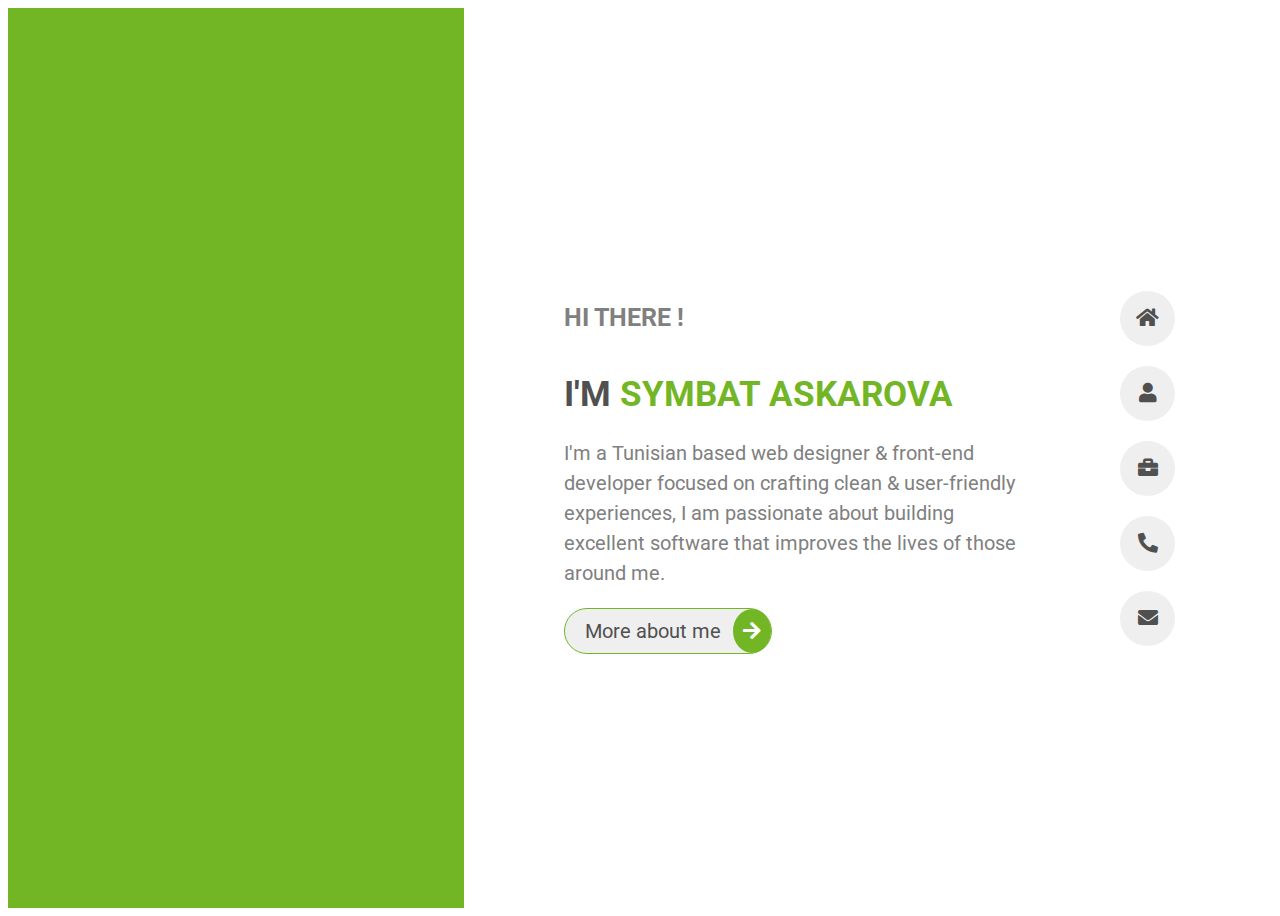
<file: index.html>
<!doctype html>
<html lang="en">
<head>
    <meta charset="UTF-8">
    <meta name="viewport"
          content="width=device-width, user-scalable=no, initial-scale=1.0, maximum-scale=1.0, minimum-scale=1.0">
    <meta http-equiv="X-UA-Compatible" content="ie=edge">
    <title>Document</title>
    <link rel="stylesheet" href="https://cdnjs.cloudflare.com/ajax/libs/font-awesome/5.15.3/css/all.min.css">
    <link rel="preconnect" href="https://fonts.gstatic.com">
    <link href="https://fonts.googleapis.com/css2?family=Roboto:ital,wght@0,100;0,300;0,400;0,500;0,700;0,900;1,100;1,300;1,400;1,500;1,700;1,900&display=swap"
          rel="stylesheet">
    <link rel="stylesheet" href="./style.css">
</head>
<body>
<div class="grid">
    <div class="img_div">

    </div>
    <div class="inner">
        <h5 class="hi">HI THERE !</h5>
        <h1 class="name"><span>I'M</span> SYMBAT ASKAROVA</h1>
        <p class="desc">
            I'm a Tunisian based web designer & front‑end developer focused on crafting clean & user‑friendly
            experiences, I am passionate about building excellent software that improves the lives of those around me.
        </p>
        <button class="btn">More about me <span><i class="fas fa-arrow-right"></i></span></button>
    </div>
    <div class="circle-btn">
        <button class="green-btn">


            <p class="text">Home</p>
            <i class="fas fa-home logo"></i>



        </button>

        <button class="green-btn">


            <p class="text">About</p>
            <i class="fas fa-user logo" style="color: #515050"></i>



        </button>

        <button class="green-btn">
            <p class="text">Portfolio</p>
            <i class="fas fa-briefcase logo"></i>
        </button>
        <button class="green-btn">
            <p class="text">Contacts</p>
            <i class="fas fa-phone-alt logo"></i>
        </button>
        <button class="green-btn">
            <p class="text">Mail</p>
            <i class="fas fa-envelope logo"></i>
        </button>

    </div>
</div>
</body>
</html>
</file>
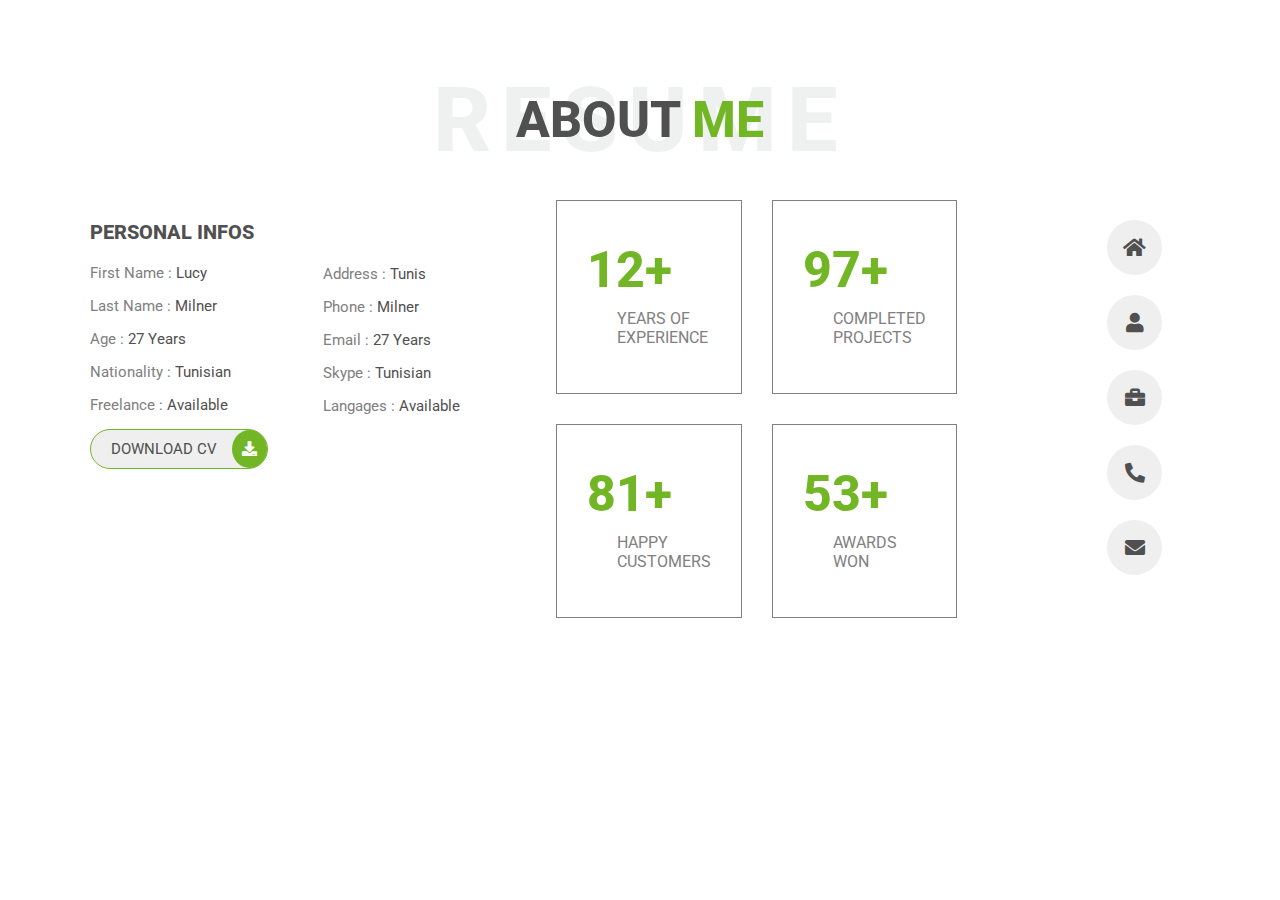
<file: index2.html>
<!doctype html>
<html lang="en">
<head>
    <meta charset="UTF-8">
    <meta name="viewport"
          content="width=device-width, user-scalable=no, initial-scale=1.0, maximum-scale=1.0, minimum-scale=1.0">
    <meta http-equiv="X-UA-Compatible" content="ie=edge">
    <title>Document</title>
    <link rel="preconnect" href="https://fonts.gstatic.com">
    <link rel="stylesheet" href="https://cdnjs.cloudflare.com/ajax/libs/font-awesome/5.15.3/css/all.min.css">
    <link href="https://fonts.googleapis.com/css2?family=Roboto:ital,wght@0,100;0,300;0,400;0,500;0,700;0,900;1,100;1,300;1,400;1,500;1,700;1,900&display=swap"
          rel="stylesheet">
    <link rel="stylesheet" href="./style2.css">
</head>
<body>
<div class="container">
    <div class="wrapper">
        <p class="bg-text">RESUME</p>
        <p class="about-me">ABOUT <span> ME </span></p>
    </div>
    <div class="grid">

        <div class="info">
            <p class="title">
                PERSONAL INFOS
            </p>
            <p class="p-info">First Name : <span>Lucy</span></p>
            <p class="p-info">Last Name : <span>Milner</span></p>
            <p class="p-info">Age : <span>27 Years</span></p>
            <p class="p-info">Nationality : <span>Tunisian</span></p>
            <p class="p-info">Freelance : <span>Available</span></p>
            <form action="./cv/profile.pdf" method="get">
                <button class="btn">DOWNLOAD CV <span><i class="fas fa-download"></i></span></button>
            </form>


        </div>
        <div class="contacts">
            <p>Address : <span> Tunis</span></p>
            <p>Phone : <span>Milner</span></p>
            <p>Email : <span>27 Years</span></p>
            <p>Skype : <span>Tunisian</span></p>
            <p>Langages : <span>Available</span></p>
        </div>
        <div class="left-column">
            <div class="small_grid">
                <div class="col">
                    <p class="col-number">
                        12+
                    </p>
                    <p class="title-column">YEARS OF <br>
                        EXPERIENCE</p>
                </div>
                <div class="col">
                    <p class="col-number">
                        97+
                    </p>
                    <p class="title-column">COMPLETED <br>
                        PROJECTS</p>
                </div>
                <div class="col">
                    <p class="col-number">
                        81+
                    </p>
                    <p class="title-column">HAPPY <br>
                        CUSTOMERS</p>
                </div>
                <div class="col">
                    <p class="col-number">
                        53+
                    </p>
                    <p class="title-column">AWARDS <br>
                        WON</p>
                </div>
            </div>
        </div>

        <div class="circle-btn">
            <button class="green-btn">


                <p class="text">Home</p>
                <i class="fas fa-home logo"></i>



            </button>
            <button class="green-btn">


                <p class="text">About</p>
                <i class="fas fa-user logo"></i>



            </button>
            <button class="green-btn">
                <p class="text">Portfolio</p>
                <i class="fas fa-briefcase logo"></i>
            </button>
            <button class="green-btn">
                <p class="text">Contacts</p>
                <i class="fas fa-phone-alt logo"></i>
            </button>
            <button class="green-btn">
                <p class="text">Mail</p>
                <i class="fas fa-envelope logo" ></i>
            </button>

        </div>

    </div>


</div>
</body>
</html>
</file>
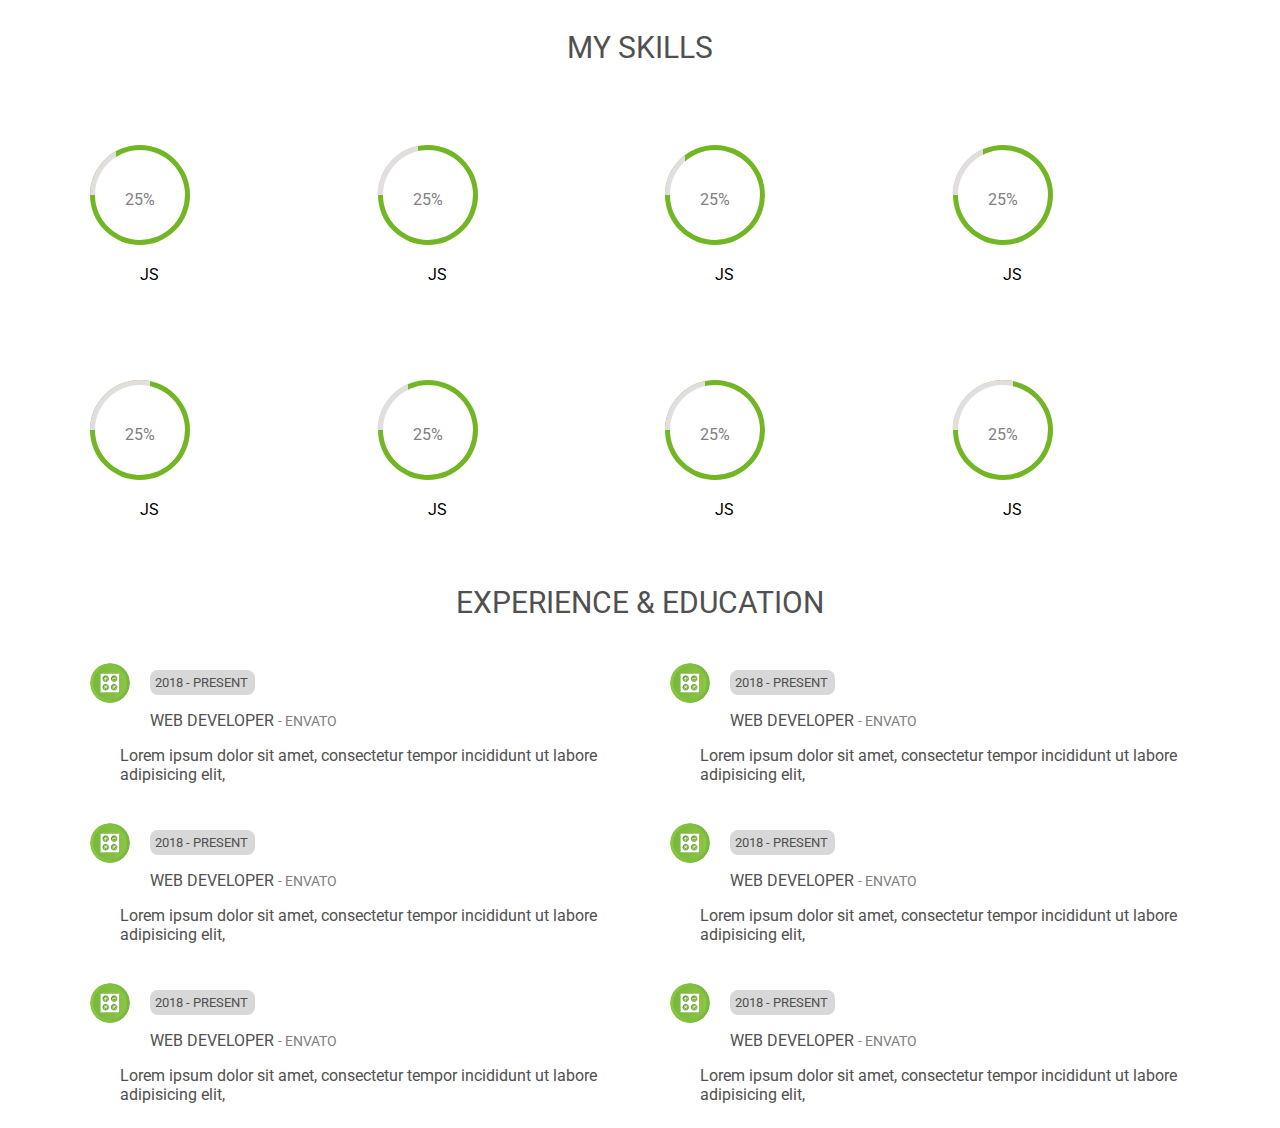
<file: index3.html>
<!doctype html>
<html lang="en">
<head>
    <meta charset="UTF-8">
    <meta name="viewport"
          content="width=device-width, user-scalable=no, initial-scale=1.0, maximum-scale=1.0, minimum-scale=1.0">
    <meta http-equiv="X-UA-Compatible" content="ie=edge">
    <title>Document</title>
    <link href="https://fonts.googleapis.com/css2?family=Roboto:ital,wght@0,100;0,300;0,400;0,500;0,700;0,900;1,100;1,300;1,400;1,500;1,700;1,900&display=swap"
          rel="stylesheet">
    <link rel="stylesheet" href="./style3.css">
</head>
<body>
<div class="container">
    <p class="title-skills">MY SKILLS</p>
    <div class="grid">


        <div class="rate-wrapper">
            <div class="rate11">

            </div>
            <div class="rate2">

            </div>

            <div class="small-circle">
                <p>25%</p>
            </div>
            <p class="skills">JS</p>
        </div>
        <div class="rate-wrapper">
            <div class="rate12">

            </div>
            <div class="rate2">

            </div>

            <div class="small-circle">
                <p>25%</p>
            </div>
            <p class="skills">JS</p>
        </div>
        <div class="rate-wrapper">
            <div class="rate13">

            </div>
            <div class="rate2">

            </div>

            <div class="small-circle">
                <p>25%</p>
            </div>
            <p class="skills">JS</p>
        </div>
        <div class="rate-wrapper">
            <div class="rate14">

            </div>
            <div class="rate2">

            </div>

            <div class="small-circle">
                <p>25%</p>
            </div>
            <p class="skills">JS</p>
        </div>
        <div class="rate-wrapper">
            <div class="rate15">

            </div>
            <div class="rate2">

            </div>

            <div class="small-circle">
                <p>25%</p>
            </div>
            <p class="skills">JS</p>
        </div>
        <div class="rate-wrapper">
            <div class="rate16">

            </div>
            <div class="rate2">

            </div>

            <div class="small-circle">
                <p>25%</p>
            </div>
            <p class="skills">JS</p>
        </div>
        <div class="rate-wrapper">
            <div class="rate17">

            </div>
            <div class="rate2">

            </div>

            <div class="small-circle">
                <p>25%</p>
            </div>
            <p class="skills">JS</p>
        </div>
        <div class="rate-wrapper">
            <div class="rate18">

            </div>
            <div class="rate2">

            </div>

            <div class="small-circle">
                <p>25%</p>
            </div>
            <p class="skills">JS</p>
        </div>

    </div>
    <p class="title-skills title-education">EXPERIENCE & EDUCATION</p>
    <div class="grid2">
        <div class="education">
            <div class="div-btn">
                2018 - PRESENT
            </div>
            <p class="subtitle">
                WEB DEVELOPER <span> - ENVATO</span>
            </p>
            <p class="desc">Lorem ipsum dolor sit amet, consectetur tempor incididunt ut labore adipisicing elit,</p>
        </div>
        <div class="education">
            <div class="div-btn">
                2018 - PRESENT
            </div>
            <p class="subtitle">
                WEB DEVELOPER <span> - ENVATO</span>
            </p>
            <p class="desc">Lorem ipsum dolor sit amet, consectetur tempor incididunt ut labore adipisicing elit,</p>
        </div>
        <div class="education">
            <div class="div-btn">
                2018 - PRESENT
            </div>
            <p class="subtitle">
                WEB DEVELOPER <span> - ENVATO</span>
            </p>
            <p class="desc">Lorem ipsum dolor sit amet, consectetur tempor incididunt ut labore adipisicing elit,</p>
        </div>
        <div class="education">
            <div class="div-btn">
                2018 - PRESENT
            </div>
            <p class="subtitle">
                WEB DEVELOPER <span> - ENVATO</span>
            </p>
            <p class="desc">Lorem ipsum dolor sit amet, consectetur tempor incididunt ut labore adipisicing elit,</p>
        </div>
        <div class="education">
            <div class="div-btn">
                2018 - PRESENT
            </div>
            <p class="subtitle">
                WEB DEVELOPER <span> - ENVATO</span>
            </p>
            <p class="desc">Lorem ipsum dolor sit amet, consectetur tempor incididunt ut labore adipisicing elit,</p>
        </div>
        <div class="education">
            <div class="div-btn">
                2018 - PRESENT
            </div>
            <p class="subtitle">
                WEB DEVELOPER <span> - ENVATO</span>
            </p>
            <p class="desc">Lorem ipsum dolor sit amet, consectetur tempor incididunt ut labore adipisicing elit,</p>
        </div>
    </div>


</div>

</body>
</html>
</file>
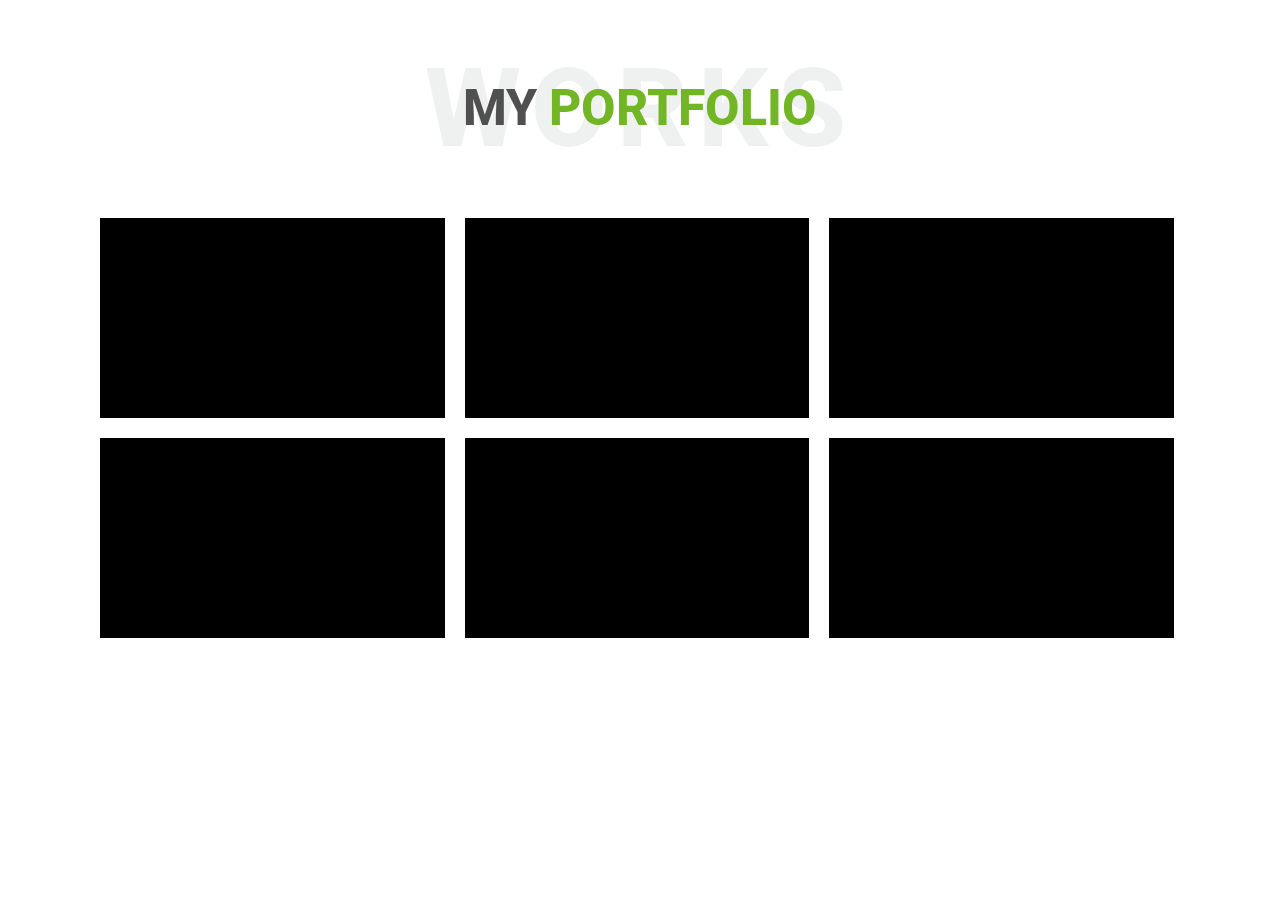
<file: index4.html>
<!doctype html>
<html lang="en">
<head>
    <meta charset="UTF-8">
    <meta name="viewport"
          content="width=device-width, user-scalable=no, initial-scale=1.0, maximum-scale=1.0, minimum-scale=1.0">
    <meta http-equiv="X-UA-Compatible" content="ie=edge">
    <title>Document</title>
    <link href="https://fonts.googleapis.com/css2?family=Roboto:ital,wght@0,100;0,300;0,400;0,500;0,700;0,900;1,100;1,300;1,400;1,500;1,700;1,900&display=swap"
          rel="stylesheet">
    <link rel="stylesheet" href="./style4.css">
</head>
<body>
<!--<div class="container">-->
<!--    <div class="wrapper">-->
<!--        <p class="bg-text">WORKS</p>-->
<!--        <p class="about-me">MY <span> PORTFOLIO </span></p>-->
<!--    </div>-->

<!--<div class="grid">-->
<!--    <div class="content">-->

<!--    </div>-->
<!--    <div class="content">-->

<!--    </div>-->
<!--    <div class="col content">-->

<!--    </div>-->
<!--    <div class="col content">-->

<!--    </div>-->
<!--    <div class="col content">-->

<!--    </div>-->
<!--    <div class="col content">-->

<!--    </div>-->
<!--</div>-->
<!--</div>-->

<div class="container">
        <div class="wrapper">
            <p class="bg-text">WORKS</p>
            <p class="about-me">MY <span> PORTFOLIO </span></p>
        </div>
        <div class="grid">
            <div class="content"></div>
            <div class="content"></div>
            <div class="content"></div>
            <div class="content"></div>
            <div class="content"></div>
            <div class="content"></div>
        </div>




    </div>

    <script src="./script.js"></script>
    </body>
    </html>
</file>
<file: style.css>
*{
    font-family: Roboto,sans-serif;
}

.grid{
    display: grid;
    grid-template-columns:3fr 3fr 1fr;
    grid-column-gap: 100px;
    align-items: center;
}
.img_div{
    background-color: #72b626;
    width: 100%;
    height: 100vh;
}
.btn{
transition: .3s;
  color: #515050;
    border: 1px  solid #72b626;

    font-size: 20px;
    border-radius:  30px;
        position: relative;
  padding: 10px 50px 10px 20px;
}
.btn span{
background-color: #72b626;

    color: white;
 padding:10px;
    overflow: hidden;
    border-radius: 50%;
position: absolute;
    right: 0;
    top: 0;

}
.btn:hover {

    background-color: #72b626;
    color: white;
}
.circle-btn{
    display: flex;
    flex-direction: column;
}
.green-btn{
    margin-top: 20px;
    border-radius: 50%;
    width: 55px;
    height: 55px;
    border: none;
    padding: 10px;
    transition: .3s;

}
.green-btn:hover{
    background-color: #72b626;
    width: 100px;
    border-radius: 30px;
  margin-left: -50px;
    display: flex;
    align-items: center;
    justify-content: center;

}
.green-btn:hover .text{
    display: block;
    margin-right: 10px;
}
.green-btn:hover .logo{
color: white;
}
.hi{
    font-size: 25px;
    color: gray;
}
.name span{
    font-size: 35px;
    color: #515050;
}
.name{
    font-size: 35px;
    color: #72b626;

}
.desc{
    line-height: 30px;
    color: gray;
    font-size: 20px;
}
.logo{
    font-size: 20px;
    color: #515050;
}
.text{
    display: none;
    color: white;
    font-size: 15px;
}
</file>
<file: style2.css>
*{
    font-family: Roboto,sans-serif;
}
.container{
    max-width: 1100px;
    margin: 0 auto;
}

.bg-text{
    font-size: 90px;
    color: rgba(30, 37, 48, 0.07);
    letter-spacing: 10px;
    font-weight: 800;
    position: absolute;
    margin: auto;
    left: 50%;
    transform: translate(-50%, -50%);
    top: 70px;
}
.about-me{
    font-size: 50px;
    color: #515050;
    font-weight: 800;
    left: 50%;
    transform: translate(-50%, -50%);
    top: 20px;
    position: absolute;

}
.about-me span{
    color: #72b626;
}
.wrapper{
    width: 100%;
    position: relative;
    top: -150px;
}
.grid{
    display: grid;
    grid-template-columns: 1fr  1fr 2fr 1fr;
    margin-top: 200px;
    grid-column-gap: 50px;

}
.btn{
    transition: .3s;
    color: #515050;
    border: 1px  solid #72b626;

    font-size: 15px;
    border-radius:  30px;
    position: relative;
    padding: 10px 50px 10px 20px;
}
.btn span{
    background-color: #72b626;

    color: white !important;
    padding:10px;
    overflow: hidden;
    border-radius: 50%;
    position: absolute;
    right: 0;
    top: 0;

}
.btn:hover {

    background-color: #72b626;
    color: white;
}
.p-info{
    font-size: 15px;
    color: gray;
}
.info span{
    font-size: 15px;
   color: #515050;

}
.contacts{
    margin-top: 50px;
}
.contacts p{
    font-size: 15px;
    color:gray;
}
.contacts span{
    font-size: 15px;
    color: #515050;

}
.small_grid{
    display: grid;
    grid-template-columns: 1fr 1fr;
    grid-column-gap: 30px;
    grid-row-gap: 30px;
}
.col{
    border: 1px solid gray;
    padding: 30px;


}
.col-number{
    font-weight: 800;
    font-size: 50px;
    color: #72b626;
    margin-top: 10px;
}
.title-column{
    font-size: 16px;
    color: gray;
    margin-left: 30px;
    margin-top: -40px;
}
.title{
    font-size: 20px;
    color: #515050;
    font-weight: 800;
}
.circle-btn{
    display: flex;
    flex-direction: column;
    margin-left: 100px;
}
.green-btn{
    margin-top: 20px;
    border-radius: 50%;
    width: 55px;
    height: 55px;
    border: none;
    padding: 10px;

}

.green-btn:hover{
    background-color: #72b626;
    width: 100px;
    border-radius: 30px;
    margin-left: -50px;
    display: flex;
    align-items: center;
    justify-content: center;

}
.green-btn:hover .text{
    display: block;
    margin-right: 10px;
}
.green-btn:hover .logo{
    color: white;
}
.text{
    display: none;
    color: white;
    font-size: 15px;
}
.logo {
    color: #515050;
    font-size: 20px;
}
</file>
<file: style3.css>
*{
    font-family: Roboto,sans-serif;
}
.container{
    max-width: 1100px;
    margin: 0 auto;
}

.grid{
    display: grid;
    grid-template-columns: 1fr 1fr 1fr 1fr;
    grid-column-gap: 50px;
    grid-row-gap: 30px;

}
.rate11{
    width: 100px;
    height: 100px;
    background: #e2dede;
    clip-path: circle(50px at 124px 100px);
    margin-left: -74px;
}
.rate12{
    width: 100px;
    height: 100px;
    background: #e2dede;
    clip-path: circle(50px at 110px 100px);
    margin-left: -60px;
}
.rate13{
    width: 100px;
    height: 100px;
    background: #e2dede;
    clip-path: circle(50px at 130px 100px);
    margin-left: -80px;
}
.rate14{
    width: 100px;
    height: 100px;
    background: #e2dede;
    clip-path: circle(50px at 120px 100px);
    margin-left: -70px;
}
.rate15{
    width: 100px;
    height: 100px;
    background: #e2dede;
    clip-path: circle( 50px at 90px 100px);

    margin-left: -40px;
}
.rate16{
    width: 100px;
    height: 100px;
    background: #e2dede;
    clip-path: circle(50px at 120px 100px);
    margin-left: -70px;
}
.rate17{
    width: 100px;
    height: 100px;
    background: #e2dede;
    clip-path: circle(50px at 110px 100px);
    margin-left: -60px;
}
.rate18{
    width: 100px;
    height: 100px;
    background: #e2dede;
    clip-path: circle( 50px at 90px 100px);
    /*clip: rect(0em, 1em, 1em, 0.5em);*/
margin-left: -40px;
    position: relative;
    z-index: 0;

}
.rate-wrapper{
    position: relative;
}
.rate2{
    position: absolute;
    width: 100px;
    height: 100px;
    background: #72b626;;
    border-radius: 50%;
   left: 0;
    top: 50px;
    z-index: -1;
}
.rate p{
    margin-left: 30px;
    margin-top: 30px;
}
.desc{
    margin-left: 30px;
}
.small-circle{
    width: 90px;
    height: 90px;
    border-radius: 50%;
    background-color: white;
    position: absolute;
    z-index: 4;
    top: 55px;
    left: 5px;
    text-align: center;
}
.small-circle p{
    margin-top: 40px;
    color: gray;
}
.skills{
    margin-top: 70px;
    margin-left: 50px;
}
.title-skills{
    margin-top: 30px;
    font-size: 30px;
    text-align: center;
    color: #515050;
}
.title-education{
    margin: 50px 0;
}
.grid2{
    display: grid;
    grid-template-columns: 1fr 1fr;
    grid-column-gap: 60px;
    grid-row-gap: 30px;
}
.div-btn{
    background-color: #d9d8d8;
    border-radius: 8px;
    width: 95px;
    font-size: 13px;
    padding: 5px;
    color: #515050;
    margin-left: 60px;
    position: relative;
}
.div-btn:before{
    content: "";
    position: absolute;
    width: 40px;
    height: 40px;
    border-radius: 50%;
    /*background-color: #72b626;*/
    background:  url("./image/calculator.svg")no-repeat center/contain ;
    left: -60px;
    top: -7px;
}
.subtitle{
    font-size: 16px;
    color: #515050;
    margin-left: 60px;
}
.subtitle span{
    font-size: 14px;
    color: gray;
}
.desc{
    margin-left: 30px;
    color: #515050;
}
</file>
<file: style4.css>
/**{*/
/*    font-family: Roboto,sans-serif;*/
/*}*/
/*.container{*/
/*    max-width: 1100px;*/
/*    margin: 0 auto;*/
/*}*/

/*.bg-text{*/
/*    font-size: 110px;*/
/*    color: rgba(30, 37, 48, 0.07);*/
/*    letter-spacing: 10px;*/
/*    font-weight: 800;*/
/*    position: absolute;*/
/*    margin: auto;*/
/*    left: 50%;*/
/*    transform: translate(-50%, -50%);*/
/*    top: 70px;*/
/*}*/
/*.about-me{*/
/*    font-size: 50px;*/
/*    color: #515050;*/
/*    font-weight: 800;*/
/*    left: 50%;*/
/*    !*transform: translate(-50%, -50%);*!*/
/*    top: 20px;*/
/*    !*z-index: 100;*!*/
/*    !*position: absolute;*!*/

/*}*/
/*.about-me span{*/
/*    color: #72b626;*/
/*}*/
/*.wrapper{*/
/*    width: 100%;*/
/*    position: relative;*/
/*    !*height: 200px;*!*/
/*    display: flex;*/
/*    justify-content: center;*/

/*}*/


/*.grid{*/
/*    display: grid;*/
/*    grid-template-columns: 1fr 1fr 1fr;*/
/*    grid-column-gap: 30px;*/
/*    grid-row-gap: 30px;*/
/*    margin-top: 40px;*/
/*}*/
/*.content {*/
/*    border: 1px solid gray;*/
/*    height: 200px;*/
/*    background: url("./image/img-box.jpeg") no-repeat center/cover;*/
/*    width: 100%;*/
/*}*/

*{
    font-family: Roboto,sans-serif;
}


.container {
    max-width: 1100px;
    margin: 0 auto;
}

.grid {
    display: flex;
    flex-wrap: wrap;
}

.content {
    width: 31.33333%;
    height: 200px;
    background: black;
    margin: 10px;
}

.wrapper {
    display: flex;
    position: relative;
    height: 200px;
    align-items: center;
    justify-content: center;
}

.bg-text{

        font-size: 110px;
        color: rgba(30, 37, 48, 0.07);
        letter-spacing: 10px;
        font-weight: 800;
}

.about-me {
        font-size: 50px;
        font-weight: 800;
    position: absolute;

    color: #515050;
}

.about-me span {
        color: #72b626;
}
</file>
